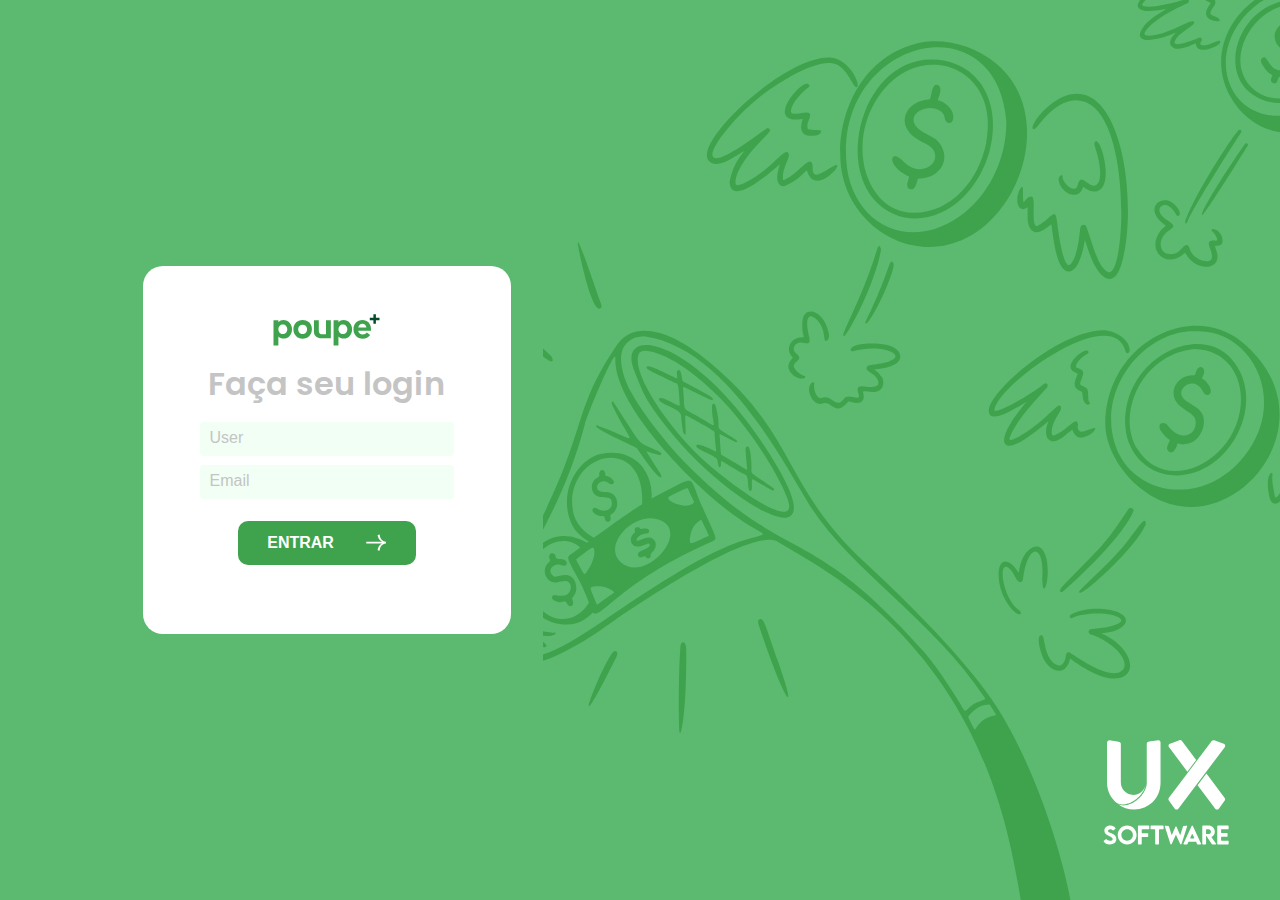
<file: index.html>
<!DOCTYPE html>
<html lang="en">
<head>
  <meta charset="UTF-8">
  <meta name="viewport" content="width=device-width, initial-scale=1.0">
  <title>Secs</title>

  <link rel="preconnect" href="https://fonts.googleapis.com">
  <link rel="preconnect" href="https://fonts.gstatic.com" crossorigin>
  <link href="https://fonts.googleapis.com/css2?family=Poppins:ital,wght@0,100;0,200;0,300;0,400;0,500;0,600;0,700;0,800;0,900;1,100;1,200;1,300;1,400;1,500;1,600;1,700;1,800;1,900&display=swap" rel="stylesheet">

  <link rel="stylesheet" href="styles/global.css" />
  <link rel="stylesheet" href="styles/login.css" />
</head>
<body>
  <section class="form-section">
    <main>
      <img class="logo-poupe-mais" src="assets/logo.svg" />
      <h1>Faça seu login</h1>
      <form id="login-form">
        <div class="input-group">
          <input id="user" class="form-input" type="text" placeholder="User"/>
          <input id="email" class="form-input" type="email" placeholder="Email"/>
        </div>
        <button>ENTRAR <img src="assets/enter-icon.svg" /></button>
      </form>

      <span id="error-message" class="error-message"></span>
    </main>
  </section>
  <section class="ilustration-section">
    <img src="assets/ux-logo.svg" />
  </section>

  <script src="js/login.js"></script>
</body>
</html>
</file>
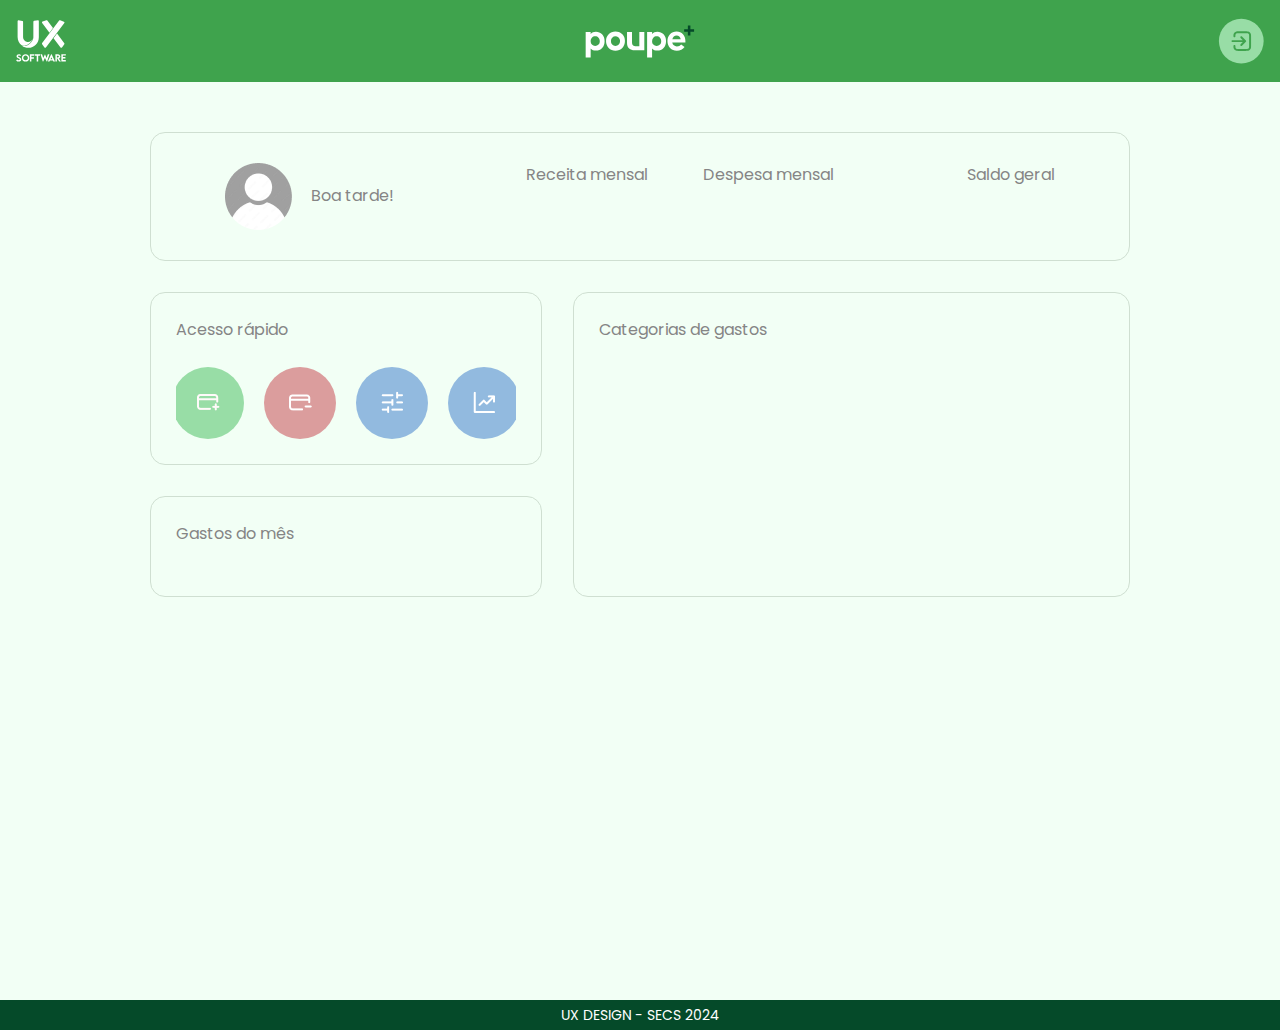
<file: dashboard.html>
<!DOCTYPE html>
<html lang="en">
  <head>
    <meta charset="UTF-8" />
    <meta name="viewport" content="width=device-width, initial-scale=1.0" />
    <link rel="preconnect" href="https://fonts.googleapis.com" />
    <link rel="preconnect" href="https://fonts.gstatic.com" crossorigin />
    <link
      href="https://fonts.googleapis.com/css2?family=Poppins:ital,wght@0,100;0,200;0,300;0,400;0,500;0,600;0,700;0,800;0,900;1,100;1,200;1,300;1,400;1,500;1,600;1,700;1,800;1,900&display=swap"
      rel="stylesheet"
    />

    <link rel="stylesheet" href="styles/global.css" />
    <link rel="stylesheet" href="styles/dashboard.css" />

    <title>Dashboard</title>
  </head>

  <body>
    <!-- Dialogs -->
    <dialog id="income-modal">
      <main>
        <span>
          <img src="assets/income-icon.png" />
        </span>

        <form id="add-income-form" class="add-form">
          <p class="common-text">Adicione um saldo</p>
          <input
            id="income-value"
            class="input"
            placeholder="R$"
            type="number"
          />
          <input
            id="income-description"
            class="input"
            placeholder="Descrição"
            type="text"
          />
          <button class="confirm-button">
            <p>Confirmar</p>
            <img src="assets/send-icon.png" />
          </button>
        </form>
      </main>
    </dialog>

    <dialog id="expense-modal">
      <main>
        <span>
          <img src="assets/outcome-icon.png" />
        </span>

        <form id="add-expense-form" class="add-form">
          <p class="common-text">Adicione um saldo</p>
          <input
            id="expense-value"
            class="input"
            placeholder="R$"
            type="number"
          />
          <select
            id="category-select"
            class="input"
            placeholder="Categoria"
            type="text"
          ></select>
          <input
            id="expense-description"
            class="input"
            placeholder="Descrição"
            type="text"
          />
          <button class="confirm-button">
            <p>Confirmar</p>
            <img src="assets/send-icon.png" />
          </button>
        </form>
      </main>
    </dialog>

    <dialog id="settings-modal">
      <main>
        <span>
          <img src="assets/settings-icon.png" />
        </span>
        <form id="settings-form" class="add-form">
          <p class="common-text">Configure sua conta</p>

          <p class="common-text">Nome</p>
          <input type="text" id="name-select" class="input" />
          <p class="common-text">Renda mensal</p>
          <input
            type="number"
            placeholder="R$"
            id="renda-select"
            class="input"
          />
          <button class="confirm-button">
            Confirmar <img src="assets/send-icon.png" alt="" />
          </button>
          <p>Apagar a conta</p>
          <p>Redefinir a conta</p>
        </form>
      </main>
    </dialog>

    <dialog id="chart-modal">
      <main>
        <span>
          <img src="assets/line-chart-icon.png" />
        </span>
        <div class="chart">
          <div class="bar" style="--value: 60%">Receitas</div>
          <div class="bar" style="--value: 40%">Despesas</div>
        </div>
      </main>
    </dialog>

    <!-- Header -->
    <header>
      <img id="logo-ux" src="assets/ux-logo.svg" alt="Logo UX" />

      <img
        id="logo-poupe-mais"
        src="assets/logo-02.svg"
        alt="Logo Poupe Mais"
      />

      <img id="logout-btn" src="assets/logout.svg" alt="Ícone de Logout" />
    </header>

    <!-- Main Content -->
    <main id="principal">
      <section class="box fincancial-summary-section">
        <section class="greetings">
          <img src="assets/user-image.png" />
          <div>
            <p class="common-text" id="saudacao">Boa tarde</p>
            <h1 id="username"></h1>
          </div>
        </section>

        <section class="income-outcome">
          <div>
            <p class="common-text">Receita mensal</p>
            <p id="total-incomes"></p>
          </div>
          <div>
            <p class="common-text">Despesa mensal</p>
            <p id="total-expense"></p>
          </div>
        </section>

        <section class="overwall-balance">
          <p class="common-text">Saldo geral</p>
          <h1 id="monthly-income"></h1>
        </section>
      </section>

      <section class="expense-management">
        <section class="subarea">
          <section class="container-section quick-access">
            <h3 class="common-text">Acesso rápido</h3>
            <ul class="access">
              <li>
                <button id="show-income-modal" class="access-01">
                  <img src="assets/income-icon.png" />
                </button>
              </li>
              <li>
                <button id="show-expense-modal" class="access-02">
                  <img src="assets/outcome-icon.png" />
                </button>
              </li>
              <li>
                <button id="show-settings-modal" class="access-03">
                  <img src="assets/settings-icon.png" />
                </button>
              </li>
              <li>
                <button id="show-chart-modal" class="access-04">
                  <img src="assets/line-chart-icon.png" />
                </button>
              </li>
            </ul>
          </section>

          <section class="container-section biggest-expenses-month">
            <h3 class="common-text">Gastos do mês</h3>

            <ul id="biggest-expenses"></ul>
          </section>
        </section>

        <section class="container-section spending-categories">
          <h3 class="common-text">Categorias de gastos</h3>
          <ul class="categories"></ul>
        </section>
      </section>
    </main>

    <!-- Footer -->
    <footer>
      <span>UX DESIGN - SECS 2024</span>
    </footer>

    <script src="js/dashboard.js"></script>
    <script src="js/modals.js"></script>
  </body>
</html>
</file>
<file: styles/global.css>
html, body, div, span, applet, object, iframe,
h1, h2, h3, h4, h5, h6, p, blockquote, pre,
a, abbr, acronym, address, big, cite, code,
del, dfn, em, img, ins, kbd, q, s, samp,
small, strike, strong, sub, sup, tt, var,
b, u, i, center,
dl, dt, dd, ol, ul, li,
fieldset, form, label, legend,
table, caption, tbody, tfoot, thead, tr, th, td,
article, aside, canvas, details, embed, 
figure, figcaption, footer, header, hgroup, 
menu, nav, output, ruby, section, summary,
time, mark, audio, video {
	margin: 0;
	padding: 0;
	border: 0;
	font-size: 100%;
	font: inherit;
	vertical-align: baseline;
  font-family: 'Poppins', sans-serif;
}
/* HTML5 display-role reset for older browsers */
article, aside, details, figcaption, figure, 
footer, header, hgroup, menu, nav, section {
	display: block;
}
body {
	line-height: 1;
}
ol, ul {
	list-style: none;
}
blockquote, q {
	quotes: none;
}
blockquote:before, blockquote:after,
q:before, q:after {
	content: '';
	content: none;
}
table {
	border-collapse: collapse;
	border-spacing: 0;
}

:root {
	--main-green: #5BBA6F;
	--main-dash: #E8FFED;
    --main-color-10: rgba(91, 186, 111, 0.1);
	--white: #FFFFFF;
	--gray-text: #C4C4C4;
	--mint: #F2FFF5;
	--secondary-green: #3FA34D;
	--secondary-dark-color: #054A29;
	--red: #FF0000;

	--red-color: #BA5B5B;
    --red-light-color: #DB9D9D;
    --green: #00FF00;
    --green-light-color: #98DDA6;
    --blue-light-color: #92BADF;

    --gray-color: #D2D2D2;
    --btn-gray-color: #EEFAF1;
    --category-color: #E3F8E8;
    --border-gray-color: #CFDFD1;

	--placeholder-color: #E4E4E4;
    --backdrop-color: #EDEDAA;

    --text-color: #858585;
    --text-light-color: #A6A6A6;

	/* font-sizes */
    --heading-1: 2rem;
    --heading-2: 1.125rem;
    --common-text: 1rem;
}
</file>
<file: styles/login.css>
body {
  background-color: var(--main-green);
  height: 100vh;

  display: flex;
  align-items: center;
  justify-content: center;

  gap: 32px;
}

body .form-section {
  width: 45%;
  display: flex;
  justify-content: end;
}

body main {
  background-color: var(--white);
  width: 368px;
  height: 368px;
  border-radius: 20px;

  display: flex;
  flex-direction: column;
  align-items: center;
  justify-content: center;
  gap: 22px;
} 

body main .logo-poupe-mais {
  width: 107px;
  height: 32px;
}

body main h1 {
  font-size: 32px;
  font-weight: 600;
  color: var(--gray-text);
}

body main form {
  display: flex;
  flex-direction: column;
  align-items: center;
  gap: 22px;
}

body main form .input-group{
  display: flex;
  flex-direction: column;
  align-items: center;
  gap: 9px;
}

body .form-input {
  background-color: var(--mint);
  border: none;

  width: 242px;
  height: 32px;
  padding-left: 10px;

  border-radius: 4px;
}

body .form-input::placeholder {
  color: var(--gray-text);

  font-weight: 300;
  font-size: 16px;
}

body main button {
  background-color: var(--secondary-green);
  border: none;
  color: var(--white);
  font-weight: 600;
  font-size: 16px;

  width: 178px;
  height: 44px;

  border-radius: 10px;

  display: flex;
  justify-content: center;
  align-items: center;
  gap: 32px;
}

body main .error-message {
  font-size: 10px;
 color: var(--red);
}

body button:hover {
  cursor: pointer;
}

body .ilustration-section {
  width: 65%;
  height: 100%;
  background-image: url('../assets/Ilustração.svg');
  background-position: center; /* Center the image */
  background-repeat: no-repeat; 
  /* Do not repeat the image */
  background-size: cover; 

  position: relative;
}

body .ilustration-section img{
  
  position: absolute;
  bottom: 55px;
  right: 51px;
}
</file>
<file: styles/dashboard.css>
/* common classes */
.box {
  background-color: var(--white);
  box-shadow: 0 19 40 rgba(0, 0, 0, 0.5);
  border-radius: 15px;
}

.common-text {
  font-size: var(--common-text);
  font-weight: "regular";
  color: var(--text-color);
  line-height: 24px;
}

.input {
  width: 100%;
  max-width: 262px;
  height: 56px;
  border: 1px solid var(--border-gray-color);
  border-radius: 5px;
  padding: 0px 15px;
  font-size: 16px;
}

.input::placeholder {
  color: var(--placeholder-color);
  font-size: 16px;
}

select {
  min-width: 294px;
  background-color: var(--white);
  padding: 0px 15px;
}

.confirm-button {
  font-family: "poppins";
  background-color: var(--main-green);
  border-radius: 15px;
  border: none;
  display: flex;
  align-items: center;
  justify-content: space-between;

  gap: 16px;
  width: 161px;

  padding: 15px 19.5px;

  font-size: 16px;
  font-weight: 400;
  color: var(--white);

  cursor: pointer;
}

.add-form {
  display: flex;
  flex-direction: column;
  align-items: center;
  gap: 21px;
}

body {
  background-color: var(--main-dash);
}

/* header */
header {
  display: grid;
  grid-template-columns: repeat(3, 1fr);
  padding: 16px;
  background-color: var(--secondary-green);
}

header img#logo-ux {
  width: 50px;
  height: 50px;
  grid-column: 1;
  align-self: center;
  justify-self: start;
}

header img#logo-poupe-mais {
  grid-column: 2;
  align-self: center;
  justify-self: center;
}

header img#logout-btn {
  width: 46px;
  height: 46px;
  cursor: pointer;
  grid-column: 3;
  align-self: center;
  justify-self: end;
}

/* main  */
main#principal {
  min-height: calc(100vh - 82px);

  max-width: 63.875rem;
  margin: auto;
  background-color: var(--mint);
  height: calc(100% - 90px);
  padding: 50px 150px;
}

/* fincancial summary section */
.fincancial-summary-section {
  display: flex;
  align-items: start;
  justify-content: space-between;
  padding: 30px 74px;
  border-radius: 15px;
  border: 1px solid var(--border-gray-color);
  background-color: var(--mint);
}

.fincancial-summary-section .greetings {
  display: flex;
  align-items: center;
  gap: 19px;
}

.greetings img {
  height: 66.85px;
  width: 66.8496px;
}

.greetings h1 {
  font-size: var(--heading-1);
  color: var(--secondary-dark-color);
  line-height: 48px;
  font-weight: 600;
}

.fincancial-summary-section .income-outcome {
  display: flex;
  gap: 55px;
}

.income-outcome div {
  display: flex;
  flex-direction: column;
  gap: 6px;
}

.income-outcome #incomes span {
  font-weight: normal;
}

.income-outcome #expenses span {
  font-weight: normal;
}

.income-outcome div:nth-child(1) p:nth-child(2) {
  font-weight: 600;
  color: var(--green);
}

.income-outcome div:nth-child(2) p:nth-child(2) {
  font-weight: 600;
  color: var(--red);
}

.income-outcome div span {
  font-weight: normal;
}

.fincancial-summary-section .overwall-balance h1 {
  color: var(--secondary-green);
  font-size: var(--heading-1);
  font-weight: 600;
}

.overwall-balance p {
  text-align: end;
}

.overwall-balance h1 span {
  font-weight: 100;
}

/* dialogs */
dialog::backdrop {
  background-color: var(--backdrop-color);
  opacity: 0.7;
}

dialog {
  border: none;
  width: 382px;

  background-color: transparent;
  padding: 0px;
}

dialog main {
  margin-top: 36px;
  background-color: var(--mint);
  position: relative;

  border-radius: 15px;
  padding: 71px 60px 52px;
}

dialog main span {
  width: 72px;
  height: 72px;
  border-radius: 50%;
  background-color: var(--red);

  display: flex;
  align-items: center;
  justify-content: center;

  position: absolute;
  top: -36px;
  left: 50%;
  transform: translateX(-50%);
}

.modals-section {
  padding: 24px 22px;
}

.modals-section p {
  margin-bottom: 25px;
}

.modals-section ul {
  display: flex;
  gap: 19px;
}

.modals-section ul button {
  width: 72px;
  height: 72px;
  background-color: var(--red);
  border-radius: 50%;
  cursor: pointer;
}

/* expense management */
.expense-management {
  margin-top: 31px;
  display: flex;
  flex-direction: row;
  gap: 31px;
}

.expense-management .subarea {
  display: flex;
  flex-direction: column;
  gap: 31px;
  width: 40%;
}

.expense-management .spending-categories {
  min-height: 100%;
  width: 60%;
}

/* quick access */
.quick-access {
  padding: 25px;
  border-radius: 15px;
  border: 1px solid var(--border-gray-color);
  background-color: var(--mint);
}

.quick-access h3 {
  margin-bottom: 25px;
}

.quick-access .access {
  overflow: auto;
  display: flex;
  justify-content: center;
  align-items: center;
  gap: 20px;
}

.quick-access button {
  display: flex;
  flex-direction: column;
  justify-content: center;
  align-items: center;
  cursor: pointer;
  width: 72px;
  height: 72px;
  border-radius: 50%;
  border: none;
}

.quick-access .access-01 {
  background-color: var(--green-light-color);
}

.quick-access .access-02 {
  background-color: var(--red-light-color);
}

.quick-access .access-03,
.quick-access .access-04 {
  background-color: var(--blue-light-color);
}

/* biggest expenses month */
.biggest-expenses-month {
  padding: 25px;
  border-radius: 15px;
  border: 1px solid var(--border-gray-color);
  background-color: var(--mint);
}

.biggest-expenses-month h3 {
  margin-bottom: 25px;
}

.biggest-expenses-month ul {
  display: flex;
  flex-direction: column;
  gap: 15px;
  list-style: none;
  list-style-position: inside;
}

.biggest-expenses-month ul li {
  display: flex;
  flex-direction: row;
  justify-content: space-between;
  align-items: center;
}

.biggest-expenses-month ul li.no-content {
  display: flex;
  flex-direction: row;
  justify-content: center;
  align-items: center;
}

.biggest-expenses-month ul li span {
  font-size: var(--common-text);
  font-weight: "regular";
  color: var(--text-color);
  line-height: 24px;
}

.biggest-expenses-month ul li span img {
  display: inline-block;
  margin-right: 8px;
}

/* spending categories */
.spending-categories {
  padding: 25px;
  border-radius: 15px;
  border: 1px solid var(--border-gray-color);
  background-color: var(--mint);
}

.spending-categories h3 {
  margin-bottom: 25px;
}

.spending-categories .categories {
  display: flex;
  flex-direction: column;
  justify-content: center;
  gap: 25px;
}

.spending-categories .categories .category {
  color: var(--secondary-dark-color);
  display: flex;
  flex-direction: row;
  align-items: center;
  border-radius: 15px;
  padding: 30px 25px;
  gap: 15px;
  background-color: var(--category-color);
}

.spending-categories .categories .btn-new-categorie {
  font-size: 16px;
  cursor: pointer;
  color: var(--text-color);
  display: flex;
  flex-direction: row;
  align-items: center;
  border-radius: 15px;
  padding: 30px 25px;
  gap: 15px;
  background-color: var(--btn-gray-color);
}

/* footer */
footer {
  font-size: 14px;
  color: var(--white);
  padding: 8px;
  display: flex;
  flex-direction: column;
  justify-content: center;
  align-items: center;
  background-color: var(--secondary-dark-color);
}

.chart {
  width: 300px;
  margin: 50px auto;
}

.bar {
  height: 30px;
  margin-bottom: 10px;
  background-color: #3498db;
  color: white;
  line-height: 30px;
  text-align: right;
  border-radius: 5px;
  position: relative;
}

.bar::before {
  content: "";
  position: absolute;
  top: 0;
  left: 0;
  bottom: 0;
  width: var(--value);
  background-color: #2ecc71;
  border-radius: 5px;
}
</file>
